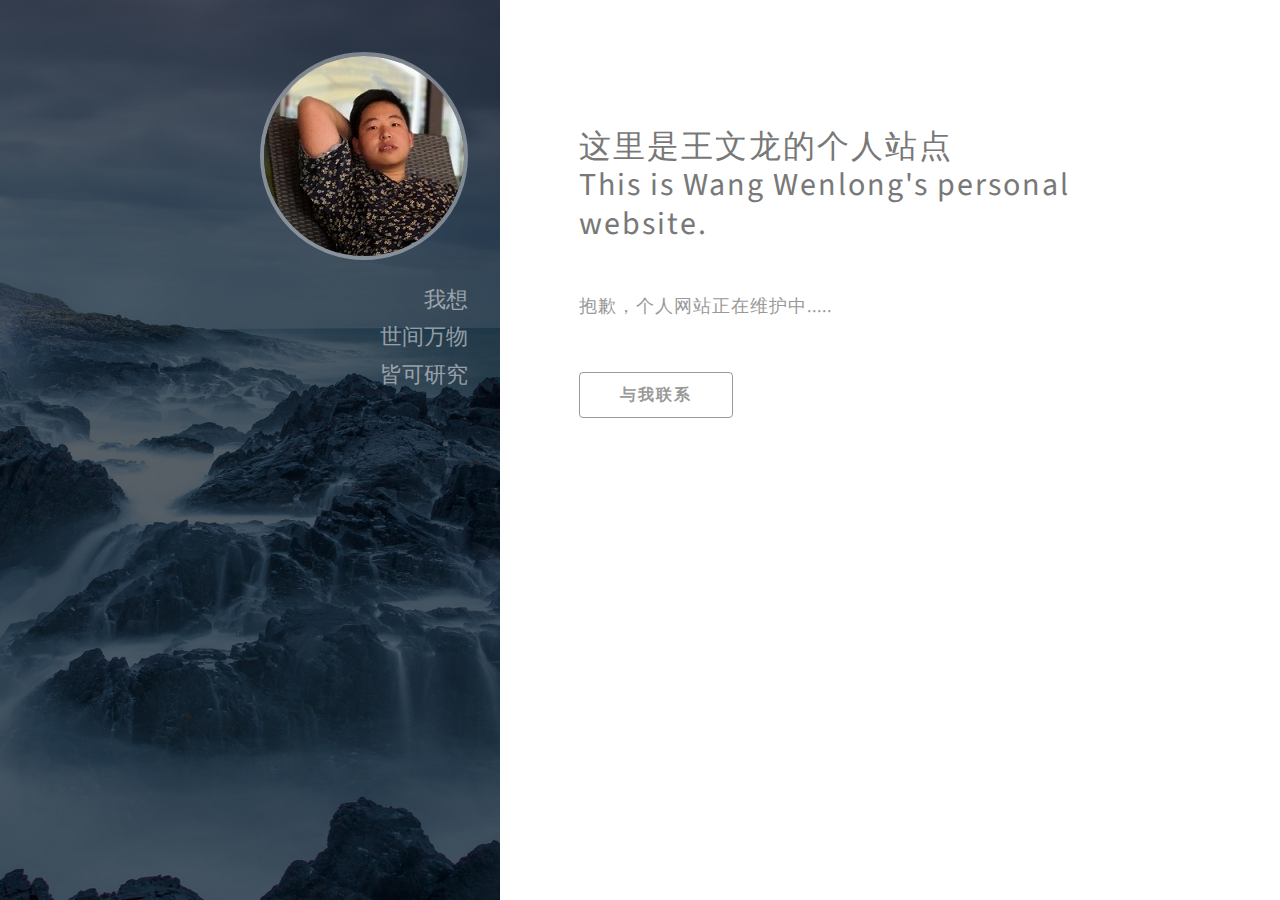
<file: index.html>
<!DOCTYPE html>
<html lang="zxx">
<head>
    <title>wwlong</title>
    <meta name="viewport" content="width=device-width, initial-scale=1">
    <meta charset="utf-8" />
    <meta name="keywords" content="" />
    <script>
        addEventListener("load", function () {
            setTimeout(hideURLbar, 0);
        }, false);

        function hideURLbar() {
            window.scrollTo(0, 1);
        }
    </script>
    <!-- Custom Theme files -->
    <link href="css/bootstrap.css" type="text/css" rel="stylesheet" media="all">
    <link href="css/style.css" type="text/css" rel="stylesheet" media="all">
    <!-- font-awesome icons -->
    <link href="css/fontawesome-all.min.css" rel="stylesheet">
    <!-- //Custom Theme files -->
    <!-- online-fonts -->
    <link href="http://fonts.googleapis.com/css?family=Source+Sans+Pro:200,300,400,600,700,900" rel="stylesheet">
    <!-- //online-fonts -->
</head>
<body>
    <div class="sidenav">
		<div class="side_top">
			<img src="images/t3.jpg" alt="news image" class="img-fluid navimg">
			<h1> 我想<br>世间万物<br>皆可研究</h1>
		</div>
    </div>
    <div class="main" id="about">
        <div class="banner-text-w3ls">
            <div class="container">
                <div class="mx-auto text-left">
                    <h2>这里是王文龙的个人站点
					<br>This is Wang Wenlong's personal website.</h2>
					<p class="banp mt-5">抱歉，个人网站正在维护中.....</p>
					<a class="btn btn-primary mt-lg-5 mt-3 agile-link-bnr" href="tel:15079120851" role="button">与我联系</a>
                </div>
            </div>
        </div>
		
    </div>

</body>
</html>
</file>
<file: css/style.css>
html {
  scroll-behavior: smooth;
}
body {
	margin: 0;
	font-family: 'Source Sans Pro', sans-serif;
	background: #fff;
}

body a,
.slider-info a {
	transition: 0.5s all;
	-webkit-transition: 0.5s all;
	-moz-transition: 0.5s all;
	-o-transition: 0.5s all;
	-ms-transition: 0.5s all;
	text-decoration: none;
	outline: none;
}

h1,
h2,
h3,
h4,
h5,
h6 {
	margin: 0;
	font-family: 'Source Sans Pro', sans-serif;
}

p {
    margin: 0;
    color: #777;
    font-size: 16px;
    line-height: 1.8;
    letter-spacing: 1px;
}
ul {
	margin: 0;
	padding: 0;
}

ul {
	list-style-type: none;
}

body a:hover {
	text-decoration: none;
}

body a:focus {
	outline: none;
	text-decoration: none;
}

/*-- bottom-to-top --*/
/*-- header --*/
.navimg {
    border-radius: 50%;
    margin: 0 auto;
    border: 4px solid rgba(255, 255, 255, 0.39);
}
/* CSS Document */

header {
    position: relative;
    z-index: 9;
    width: 100%;
}

.toggle,
[id^=drop] {
    display: none;
}

/* Giving a background-color to the nav container. */

nav {
    margin: 0;
    padding: 0;
}


#logo a {
    float: left;
    display: initial;
    margin: 0;
    color: #fff;
}

#logo a span {
    color: #fff;
}
nav.mnu {
    text-align: right;
}
/* Since we'll have the "ul li" "float:left"
 * we need to add a clear after the container. */

nav:after {
    content: "";
    display: table;
    clear: both;
}

/* Removing padding, margin and "list-style" from the "ul",
 * and adding "position:reltive" */

nav ul {
    padding: 0;
    margin: 0;
    list-style: none;
    position: relative;
}

/* Positioning the navigation items inline */

nav ul li {
    margin: 0px;
    display: block;
}

/* Styling the links */

nav a {
   color: #fff;
	font-weight: 600;
	letter-spacing: 1px;
	text-transform: uppercase;
	font-size: 15px;
    transition: 0.5s all;
    -webkit-transition: 0.5s all;
    -moz-transition: 0.5s all;
    -o-transition: 0.5s all;
    -ms-transition: 0.5s all;
}


nav ul li ul li:hover {
    background: #f8f9fa;
}

/* Background color change on Hover */

nav a:hover {
    color: #00a8e0;
}

.menu li.active a {
    color: #00a8e0;
}

/* Hide Dropdowns by Default
 * and giving it a position of absolute */

nav ul ul {
    display: none;
    position: absolute;
    /* has to be the same number as the "line-height" of "nav a" */
    top: 30px;
    background: #fff;
    padding: 10px;
}

/* Display Dropdowns on Hover */

nav ul li:hover > ul {
    display: inherit;
}

/* Fisrt Tier Dropdown */

nav ul ul li {
    width: 170px;
    float: none;
    display: list-item;
    position: relative;
}

nav ul ul li a {
    color: #333;
    padding: 5px 10px;
    display: block;
}

/* Second, Third and more Tiers	
 * We move the 2nd and 3rd etc tier dropdowns to the left
 * by the amount of the width of the first tier.
*/

nav ul ul ul li {
    position: relative;
    top: -60px;
    /* has to be the same number as the "width" of "nav ul ul li" */
    left: 170px;
}


/* Change ' +' in order to change the Dropdown symbol */

li > a:only-child:after {
    content: '';
}


/* Media Queries
--------------------------------------------- */

@media all and (max-width: 768px) {

    #logo {
        display: block;
        padding: 0;
        width: 100%;
        text-align: center;
        float: none;
    }

    nav {
        margin: 0;
    }

    /* Hide the navigation menu by default */
    /* Also hide the  */
    .toggle + a,
    .menu {
        display: none;
    }

    /* Stylinf the toggle lable */
    .toggle {
        display: block;
        padding: 8px 20px;
        font-size: 15px;
        text-decoration: none;
        border: none;
        float: right;
        background-color: #ffffff;
        color: #333;
        cursor: pointer;
    }
    .menu .toggle {
        float: none;
        text-align: center;
        margin: auto;
        width: 80%;
        padding: 5px;
        font-weight: normal;
        font-size: 16px;
        letter-spacing: 1px;
    }

    .toggle:hover {
        color: #333;
        background-color: #fff;
    }

    /* Display Dropdown when clicked on Parent Lable */
    [id^=drop]:checked + ul {
        display: block;
        background: rgba(16, 16, 16, 0.85);
        padding: 15px 0;
        text-align: center;
		width: 90%;
    }

    /* Change menu item's width to 100% */
    nav ul li {
        display: block;
        width: 100%;
        padding: 5px 0;
    }

    nav ul ul .toggle,
    nav ul ul a {
        padding: 0 40px;
    }

    nav ul ul ul a {
        padding: 0 80px;
    }

    nav a:hover,
    nav ul ul ul a {
        background-color: transparent;
    }

    nav ul li ul li .toggle,
    nav ul ul a,
    nav ul ul ul a {
        padding: 14px 20px;
        color: #FFF;
        font-size: 17px;
    }


    nav ul li ul li .toggle,
    nav ul ul a {
        background-color: #212121;
    }

    /* Hide Dropdowns by Default */
    nav ul ul {
        float: none;
        position: static;
        color: #ffffff;
        /* has to be the same number as the "line-height" of "nav a" */
    }

    /* Hide menus on hover */
    nav ul ul li:hover > ul,
    nav ul li:hover > ul {
        display: none;
    }

    /* Fisrt Tier Dropdown */
    nav ul ul li {
        display: block;
        width: 100%;
        padding: 0;
    }

    nav ul ul ul li {
        position: static;
        /* has to be the same number as the "width" of "nav ul ul li" */
    }
    nav ul ul li a {
        color: #fff;
        font-size: 0.85em;
    }
	 nav ul li {
        display: inline-block;
        width: 100%;
    }
}

@media all and (max-width: 330px) {

   

}

.sidenav {
	height: 100%;
	width: 500px;
	position: fixed;
	z-index: 1;
	top: 0;
	left: 0;
	background: url(../images/banner-1.jpg) no-repeat bottom;
    background-size: cover;
    -webkit-background-size: cover;
    -moz-background-size: cover;
    -o-background-size: cover;
    -ms-background-size: cover;
	overflow-x: hidden;
	padding-top: 20px;
}

section#about {
	margin: 1em;
	padding: 1em;
	border: 1px solid #dacfcf;
}

.navbar-light .navbar-brand {
	padding: 6px 15px;
	line-height: 36px;
	text-decoration: none;
	font-size: 29px;
	color: #000;
	text-transform: uppercase;
	display: block;
	letter-spacing: 1px;
	font-weight: 300;
	background: #fff;
	border: 4px solid rgba(103, 58, 183, 0.43);
	text-align: center;
}

.navbar-expand-lg .navbar-nav li a {
	color: #000;
	font-weight: 600;
	letter-spacing: 1px;
	text-transform: uppercase;
	font-size: 15px;
}

header {
	padding-top: 2em;
}

.navbar-expand-lg .navbar-nav li {
	margin: 1em 0 0;
}

.navbar-light .navbar-nav .show>.nav-link,
.navbar-light .navbar-nav .active>.nav-link,
.navbar-light .navbar-nav .nav-link.show,
.navbar-light .navbar-nav .nav-link.active {
	color: #fff;
}
.navbar-light .navbar-nav .nav-link:hover, .navbar-light .navbar-nav .nav-link:focus {
    color: #fff;
}
.navbar-light .navbar-nav .nav-link {
	color: rgba(255, 255, 255, 0.35);
}
.serv_link {
    color: #000;
    font-weight: 600;
}
.main {
	margin-left: 500px;
}

@media screen and (max-height: 450px) {
	.sidenav {
		padding-top: 15px;
	}
}
.sidenav h1 {
    color: rgba(255, 255, 255, 0.5);
    font-size: 1.35em;
    line-height: 1.75em;
    margin-top: 1em;
    font-weight: 400;
}
.side_top {
    text-align: right;
    padding: 6em 2.5em 0;
}
.banner-text-w3ls {
    padding: 8em 4em 4em 4em;
}
.banner-text-w3ls h2 {
    color: #787878;
    font-size: 2em;
    letter-spacing: 2px;
    font-weight: 400;
}
p.banp {
    font-size: 18px;
    letter-spacing: 1px;
    color: #999;
    font-weight: 400;
}
p.newsp {
    font-size: 16px;
    letter-spacing: 1px;
    color: #999;
    font-weight: 400;
}
.agile-link-bnr {
    padding: 10px 40px;
    color: #999;
    font-weight: 600;
    letter-spacing: 2px;
    font-size: 16px;
    text-transform: capitalize;
    background: none;
    border: 1px solid #999;
}
.agile-link-bnr:hover {
    background:#e7746f;
    border: 1px solid #e7746f;
}
.news {
    padding: 4em 4em;
    background: #ffffff;
    border-top: solid 2px #efefef;
}
.newsgrid1 {
    padding: 0;
}
.newsgrid2 {
    padding: 2em 5em;
    background: #1d89e4;
}
.gri2 {
    background: #42a5f6;
}
.gri3 {
    background:  #1564c0;
}

.news-grids h4 {
    letter-spacing: 2px;
    color: #787878;
    font-weight: 400;
    padding: 1em 0 1em 0;
    font-size: 1.3em;
    text-align: left;
}
.news-grids-right {
    margin-top: 3em;
}
.news img {
    border-radius: 5px;
}
.wthree-inner-sec.services-bg {
    background: rgba(255, 255, 255, 0.12);
}
h2.w3_head, h3.w3_head {
    font-weight: 400;
    color: #787878;
    font-size: 1.5em;
    letter-spacing: 0.075em;
    line-height: 1.35em;
}
p.main_p {
    font-size: 1.4em;
    line-height: 1.8em;
    letter-spacing: 0.075em;
    color: #777;
    font-weight: 300;
}
section.slide-wrapper-1 {
    padding: 5em 8em;
    text-align: center;
    background: #fff;
	box-shadow: 0 0.05em 0.15em 0 rgba(0, 0, 0, 0.17);
}
.news_top {
    padding-right: 5em;
}
p.iner {
    font-size: 1.3em;
    line-height: 1.8em;
    letter-spacing: 0.075em;
    color: #777;
    font-weight: 300;
}
/* contact */
.gal-img img {
    border-radius: 5px;
}
.wedo {
    padding: 4em 4em;
    background: #ffffff;
    text-align: left;
    border-top: solid 2px #efefef;
}
.contact_grid_right input[type="text"], .contact_grid_right input[type="email"], .contact_grid_right textarea {
    outline: none;
    padding: 15px 15px;
    font-size: 14px;
    color: #777;
    background: rgba(255, 255, 255, 0.75);
    width: 100%;
    letter-spacing: 1px;
    border: solid 1px rgba(0, 0, 0, 0.15);
    border-radius: 0.25em;
    margin-top: 1em;
}

.contact_grid_right input[type="text"]:nth-child(2),
.contact_grid_right input[type="email"] {
    margin: 1em 0 0;
}

.contact_grid_right textarea {
    min-height: 13em;
    margin: 1em 0em;
    resize: none;
}

.contact_grid_right input[type="submit"] {
    outline: none;
    padding: 14px 20px;
    font-size: 1.1em;
    color: #fff;
    background:#00a8e0;
    border: none;
    letter-spacing: 2px;
    border-radius: 0.25em;
    -webkit-transition: 0.5s all;
    -moz-transition: 0.5s all;
    -o-transition: 0.5s all;
    -ms-transition: 0.5s all;
    transition: 0.5s all;
    font-weight: 700;
    cursor: pointer;
}

.contact_grid_right input[type="submit"]:hover {
    background-color:#e7746f;
}

.follow {
    padding: 2em 0;
    margin: 5em 0;
    border-top: 1px solid #dcdcdc;
    border-bottom: 1px solid #dcdcdc;
}
ul.social_section_1info li {
    display: inline-block;
}
ul.social_section_1info li a {
    width: 50px;
    height: 50px;
    text-align: center;
    display: block;
    line-height: 47px;
    border-radius: 5px;
    border: 1px solid #484848;
    background: #272727;
}
ul.social_section_1info a {
    color: #999;
    margin-right: 30px;
    font-size: 22px;
}
ul.social_section_1info a:hover {
    color: #fff;
}
.cpy-right p{
	color:#999;
}
.cpy-right p a {
    color: #43b3e0;
}
.cpy-right p a:hover{
	color:#999;
}
.cpy-right {
    padding: 2em 0 0;
    border-top: solid 2px #efefef;
    margin: 4em 0 0 0;
}
#success-message {
	opacity: 0;
}

.col-xs-12.col-sm-12.col-md-12.col-lg-12 {
	padding: 0 20% 0 20%;
}

.form-title {
	padding: 25px;
	font-size: 30px;
	font-weight: 300;
}

.form-group .form-control {
	-webkit-box-shadow: none;
	border-bottom: 1px;
	border-style: none none solid none;
	border-color:#ffd708;
}

.form-group .form-control:focus {
	box-shadow: none;
	border-width: 0 0 2px 0;
	border-color: #000;
}

textarea {
	resize: none;
}

.btn-mod.btn-large {
	height: auto;
	padding: 13px 52px;
	font-size: 15px;
}

.btn-mod.btn-border {
	color: #000000;
	border: 1px solid #000000;
	background: transparent;
}

.btn-mod,
a.btn-mod {
	-webkit-box-sizing: border-box;
	-moz-box-sizing: border-box;
	box-sizing: border-box;
	padding: 4px 13px;
	color: #fff;
	background: rgba(34, 34, 34, .9);
	border: 1px solid transparent;
	font-size: 11px;
	font-weight: 400;
	text-transform: uppercase;
	text-decoration: none;
	letter-spacing: 2px;
	-webkit-border-radius: 0;
	-moz-border-radius: 0;
	border-radius: 0;
	-webkit-box-shadow: none;
	-moz-box-shadow: none;
	box-shadow: none;
	-webkit-transition: all 0.2s cubic-bezier(0.000, 0.000, 0.580, 1.000);
	-moz-transition: all 0.2s cubic-bezier(0.000, 0.000, 0.580, 1.000);
	-o-transition: all 0.2s cubic-bezier(0.000, 0.000, 0.580, 1.000);
	-ms-transition: all 0.2s cubic-bezier(0.000, 0.000, 0.580, 1.000);
	transition: all 0.2s cubic-bezier(0.000, 0.000, 0.580, 1.000);
}

.btn-mod.btn-border:hover,
.btn-mod.btn-border:active,
.btn-mod.btn-border:focus,
.btn-mod.btn-border:active:focus {
	color: #fff;
	border-color: #000;
	background: #000;
	outline: none;
}

@media only screen and (max-width: 500px) {
	.btn-mod.btn-large {
		padding: 6px 16px;
		font-size: 11px;
	}
	.form-title {
		font-size: 20px;
	}
}

form#contact-form label {
	color: #ea4335;
}

label {
	color: #000 !important;
	font-weight: 600;
	letter-spacing: 0.5px;
}

/* //contact */
ul.footer-bottom-list li {
    list-style: none;
    margin-bottom: 1em;
    color: #8c9398;
}
ul.footer-bottom-list li span {
    width: 25px;
    color: #aaa;
    padding-left: 0;
}
ul.footer-bottom-list li a {
    color: #5b5d5f;
    outline: none;
    letter-spacing: 1px;
}
.contact_grid_left {
    padding-left: 5em;
}
/* contact */

.form-control {
	background-color: #e2e2e2;
	border: none;
}

.map iframe {
	width: 100%;
	border: 7px solid #e4e4e4;
	min-height: 500px;
}

/* //contact */
/*-- gallery --*/
section.gallery {
    background: #f0f4f4;
}

/*-- //gallery --*/
/*-- popup --*/

.pop-overlay {
    position: fixed;
    top: 0px;
    bottom: 0;
    left: 0;
    right: 0;
    background: rgba(0, 0, 0, 0.7);
    transition: opacity 0ms;
    visibility: hidden;
    opacity: 0;
}

.pop-overlay:target {
    visibility: visible;
    opacity: 1;
	z-index:1;
}

.popup {
    background: #fff;
    border-radius: 5px;
    width: 35%;
    position: relative;
    margin: 8em auto;
    padding: 3em 1em;
}

.popup p {
    font-size: 15px;
    color: #666;
    letter-spacing: .5px;
    line-height: 30px;
}

.popup h2 {
    margin-top: 0;
    color: #fff;

}

.popup .close {
    position: absolute;
    top: 5px;
    right: 15px;
    transition: all 200ms;
    font-size: 30px;
    font-weight: bold;
    text-decoration: none;
    color: #000;
}

.popup .close:hover {
    color: #30c39e;
}


/*-- //popup --*/
/*-- popup --*/

.overlay {
  position: absolute;
  top: 0px;
  bottom: 0;
  left: 0;
  right: 0;
  background: rgba(0, 0, 0, 0.7);
  transition: opacity 0ms;
  visibility: hidden;
  opacity: 0;
}

.overlay:target {
  visibility: visible;
  opacity: 1;
}

.popup {
    background: #fff;
    border-radius: 5px;
    width: 27%;
    position: relative;
    margin: 15em auto;
	padding: 5em;
}
.popup {
    background: #fff;
    border-radius: 5px;
    width: 40%;
    position: relative;
    margin: 8em auto;
	padding: 3em 1em;
}
.popup p{
	font-size: 15px;
	color: #666;
	letter-spacing: .5px;
	line-height: 30px;
}
.popup .close {
    position: absolute;
    top: 25px;
    right: 25px;
    transition: all 200ms;
    font-size: 30px;
    font-weight: bold;
    text-decoration: none;
    color: #000;
}
.popup h2 {
  margin-top: 0;
  color: #fff;

}
.popup .close {
    position: absolute;
    top: 5px;
    right: 15px;
    transition: all 200ms;
    font-size: 30px;
    font-weight: bold;
    text-decoration: none;
    color: #000;
}
.popup .close:hover {
  color: #30c39e;
}

/*-- //popup --*/
.gallery {
    padding: 4em 4em;
    border-top: solid 2px #efefef;
}

.wthree-inner-sec.services-bg {
    background: rgba(255, 255, 255, 0.12);
}

.services-box {
    margin-bottom: 40px;
    padding: 20px 0;
    transition: all 1s;
    -moz-transition: all 1s;
    /* Firefox 4 */
    -webkit-transition: all 1s;
    /* Safari and Chrome */
    -o-transition: all 1s;
    /* Opera */
}

.services-box:hover {
    transition: all 1s;
    -moz-transition: all 1s;
    /* Firefox 4 */
    -webkit-transition: all 1s;
    /* Safari and Chrome */
    -o-transition: all 1s;
    /* Opera */
}

.services-box:hover span {
    background: transparent;
    border-radius: 100px;
    color: #e7746f;
}

.icon span {
    width: 100px;
    height: 100px;
    color: #00a8e0;
    /* border-radius: 50%; */
    line-height: 100px;
    text-align: center;
    font-size: 26px;
    border: solid 2px rgba(210, 215, 217, 0.75);
    transition: all 1s;
    -moz-transition: all 1s;
    -webkit-transition: all 1s;
    -o-transition: all 1s;
}

.service-content {
    margin-left: 1em;
    text-align: left;
}

.service-content h4, .service-content h2 {
    font-size: 20px;
    font-weight: 600;
    line-height: 35px;
    margin-bottom: 0.5em;
    color: #3d4449;
}
.service-txt h5 {
    text-transform: capitalize;
    font-size: 2.5em;
    color: #000;
    letter-spacing: 1px;
    font-weight: 300;
    line-height: 1.5;
}

.service-txt h5 span {
    background: #19adf2;
    font-weight: 600;
    color: #fff;
    padding: 0 4px;
}
section.slide-wrapper {
    padding: 4em 4em;
}
/* //services */
/* -- Responsive code -- */
@media screen and (max-width: 1440px) {
.side_top {
    padding: 2em 2em 0;
}
}

@media screen and (max-width: 1366px) {

}

@media screen and (max-width: 1280px) {
	
}

@media screen and (max-width: 1080px) {
	
	.sidenav {
		width:362px;
	}
	.main {
		margin-left: 362px;
	}
	.sidenav h1 {
    font-size: 1.2em !important;
}
.banner-text-w3ls {
    padding: 4em 2em 4em 2em;
}
.gallery {
    padding: 2em 2em;
}
section.slide-wrapper {
    padding: 2em 2em;
}
.news {
    padding: 2em 2em;
}
.wedo {
    padding: 2em 2em;
}
.popup {
    width: 63%;
}
}

@media screen and (max-width: 1024px) {
	

}

@media screen and (max-width: 991px) {
	.banner-text-w3ls h2 {
    font-size: 1.7em !important;
}
header {
    padding-top: 3em;
    padding-right: 1.5em;
}
.contact_grid_left {
    padding-left: 1em;
    margin-top: 2em;
}
.news-grids-middle {
    margin-top: 3em;
}
}

@media screen and (max-width: 900px) {
	
}

@media screen and (max-width: 800px) {
	
}

@media screen and (max-width: 768px) {
	.sidenav {
    width: 100%;
    height: 60%;
    position: relative;
    overflow: inherit;
}
	.main {
		margin-left: 0;
	}
	header {
		padding-top: 0;
		padding-right: 0em;
	}
	.side_top {
    text-align: center;
}
nav ul {
    top: 43px;
    position: absolute;
}
.side_top {
    padding: 2em 0em 0;
}
}
@media screen and (max-width: 736px) {
.proj-1.gal-img {
    margin-top: 3em;
}
.popup {
    width: 80%;
}
}
@media screen and (max-width: 640px) {
	.news_top {
    padding-right: 0em;
}
}

@media screen and (max-width: 600px) {
	
}

@media screen and (max-width: 568px) {
	
}

@media screen and (max-width: 480px) {
.cpy-right p {
    text-align: center;
}	
.banner-text-w3ls h2 {
    font-size: 1.4em !important;
}
p.banp {
    font-size: 16px !important;
}
}

@media screen and (max-width: 414px) {
	
}

@media screen and (max-width: 384px) {
	
}

@media screen and (max-width: 375px) {
	
}

@media screen and (max-width: 320px) {
	.side_top {
    padding: 1em 0em 0;
}
.banner-text-w3ls {
    padding: 2em 1em 2em 1em;
}
.banner-text-w3ls h2 {
    font-size: 1.2em !important;
}
.gallery {
    padding: 2em 1em;
}
section.slide-wrapper {
    padding: 2em 1em;
}
.icon span {
    width: 60px;
    height: 60px;
    line-height: 60px;
    font-size: 24px;
}
.news {
    padding: 2em 1em;
}
.services-box {
    margin-bottom: 0px;
    padding: 20px 0;
}
.wedo {
    padding: 2em 1em;
}
.sidenav h1 {
    margin-bottom: 1em;
}
}


/* -- //Responsive code -- */
</file>
